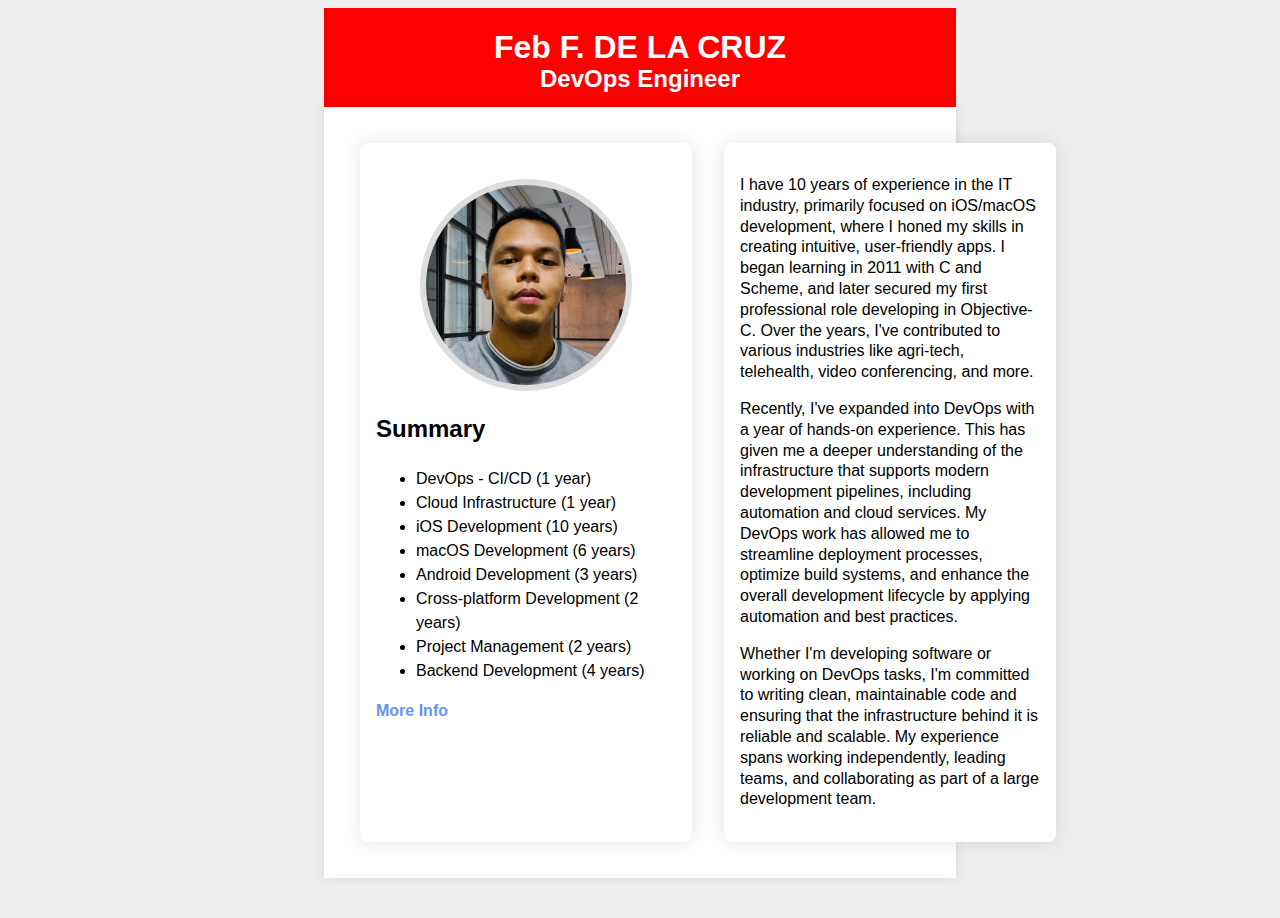
<file: index.html>
<!DOCTYPE html>
<head>
    <title>My Professional Page</title>
    <link rel="stylesheet" href="css/index.css">
</head>
<body>
    <header>
        <h1 id="name">Feb F. DE LA CRUZ</h1>
        <h2 id="job-title">DevOps Engineer</h2>
    </header>

    <div class="container">
        <div class="main-content">
            <div class="column">
                <img src="img/profile.png" alt="Profile Image" class="profile-image">

                <h2>Summary</h2>
                <ul>
                    <li>DevOps - CI/CD (1 year)</li>
                    <li>Cloud Infrastructure (1 year)</li>
                    <li>iOS Development (10 years)</li>
                    <li>macOS Development (6 years)</li>
                    <li>Android Development (3 years)</li>
                    <li>Cross-platform Development (2 years)</li>
                    <li>Project Management (2 years)</li>
                    <li>Backend Development (4 years)</li>
                </ul>

                <a href="second-page.html">More Info</a>
            </div>

            <div class="column">
                <p class="summary">
                    I have 10 years of experience in the IT industry, primarily focused on iOS/macOS development, where I honed my skills in creating intuitive, user-friendly apps. 
                    I began learning in 2011 with C and Scheme, and later secured my first professional role developing in Objective-C.
                    Over the years, I've contributed to various industries like agri-tech, telehealth, video conferencing, and more.
                </p>
                <p class="summary">
                    Recently, I've expanded into DevOps with a year of hands-on experience.
                    This has given me a deeper understanding of the infrastructure that supports modern development pipelines, including automation and cloud services.
                    My DevOps work has allowed me to streamline deployment processes, optimize build systems, and enhance the overall development lifecycle by applying automation and best practices.
                </p>
                <p class="summary">
                    Whether I'm developing software or working on DevOps tasks, I'm committed to writing clean, maintainable code and ensuring that the infrastructure behind it is reliable and scalable.
                    My experience spans working independently, leading teams, and collaborating as part of a large development team.
                </p>
            </div>
        </div>
    </div>

    <footer></footer>
</body>
</html>
</file>
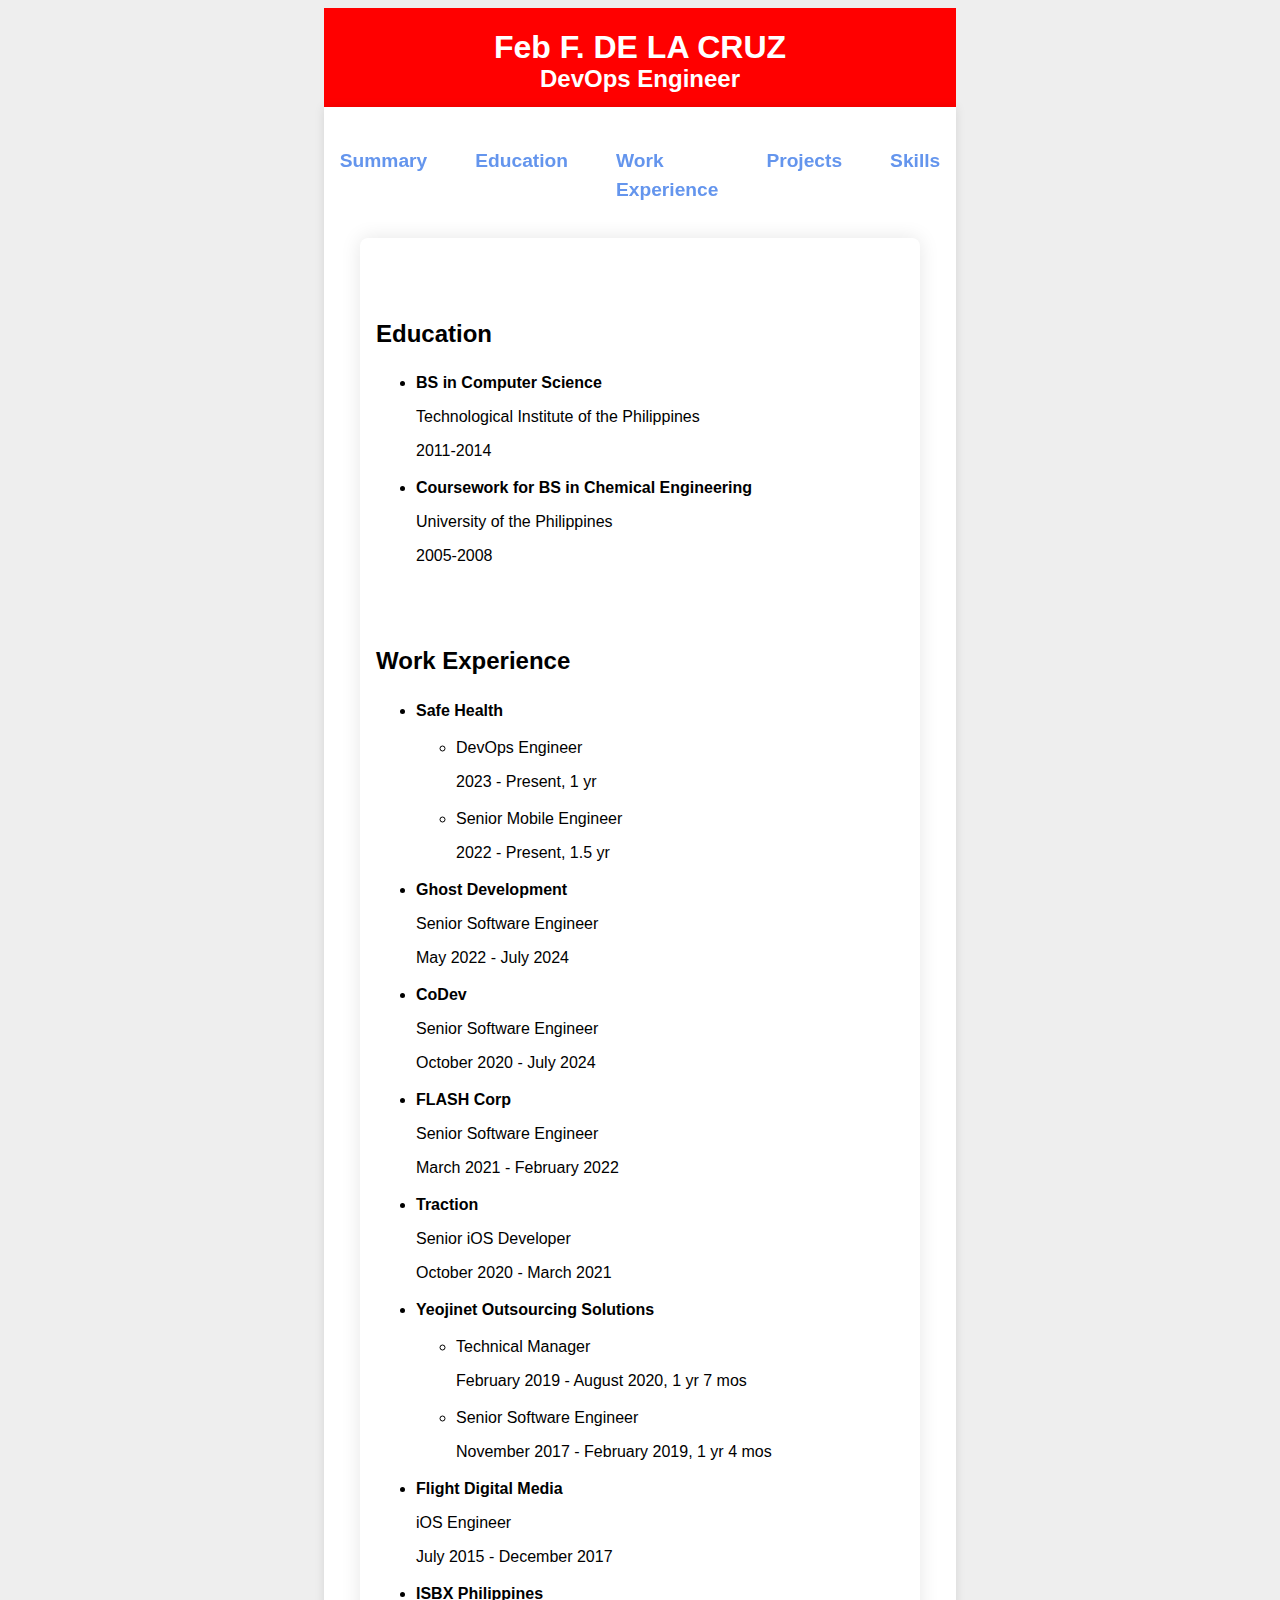
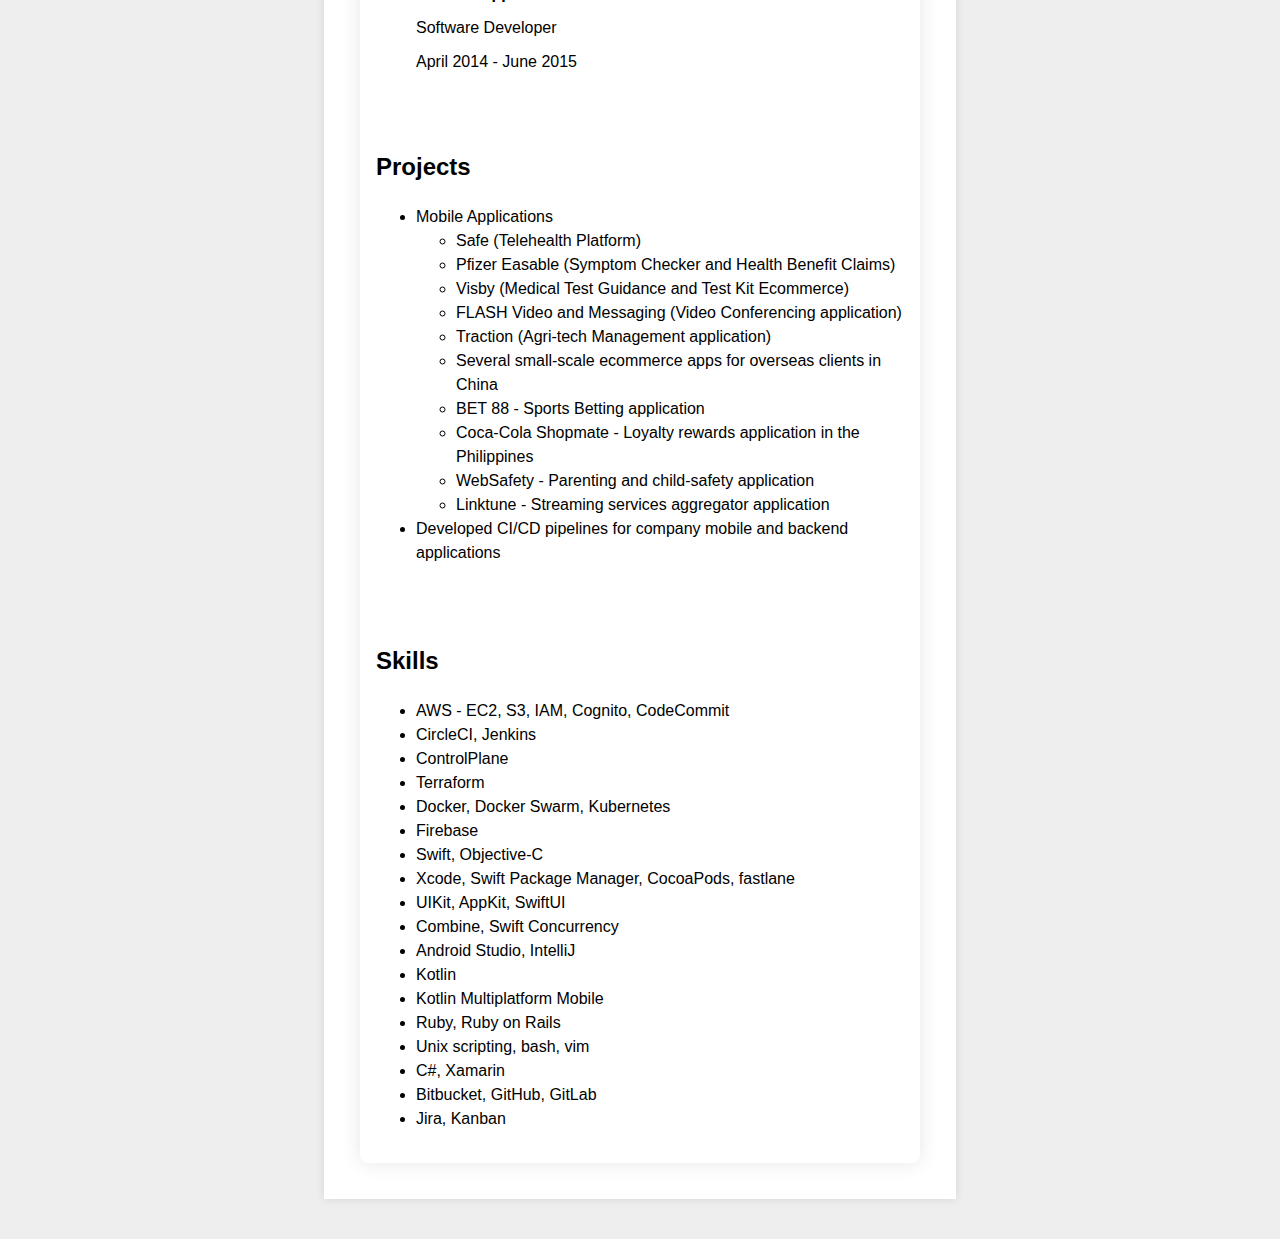
<file: second-page.html>
<!DOCTYPE html>
<head>
    <title>More Info</title>
    <link rel="stylesheet" href="css/second-page.css">
</head>
<body>
    <header>
        <h1 id="name">Feb F. DE LA CRUZ</h1>
        <h2 id="job-title">DevOps Engineer</h2>
    </header>

    <div class="container">
        <nav>
            <ul>
                <li><a href="index.html">Summary</a></li>
                <li><a href="#education">Education</a></li>
                <li><a href="#work-experience">Work Experience</a></li>
                <li><a href="#projects">Projects</a></li>
                <li><a href="#skills">Skills</a></li>
            </ul>
        </nav>

        <div class="main-content">
            <div class="column">
                <section id="education">
                    <h2>Education</h2>

                    <ul>
                        <li>
                            <p class="course">BS in Computer Science</p>
                            <p>Technological Institute of the Philippines</p>
                            <p>2011-2014</p>
                        </li>
                        <li>
                            <p class="course">Coursework for BS in Chemical Engineering</p>
                            <p>University of the Philippines</p>
                            <p>2005-2008</p>
                        </li>
                    </ul>
                </section>

                <section id="work-experience">
                    <h2>Work Experience</h2>

                    <ul>
                        <li>
                            <p class="company">Safe Health</p>
                            <ul>
                                <li>
                                    <p>DevOps Engineer</p>
                                    <p>2023 - Present, 1 yr</p>
                                </li>
                                <li>
                                    <p>Senior Mobile Engineer</p>
                                    <p>2022 - Present, 1.5 yr</p>
                                </li>
                            </ul>
                        </li>
                    
                        <li>
                            <p class="company">Ghost Development</p>
                            <p>Senior Software Engineer</p>
                            <p>May 2022 - July 2024</p>
                        </li>

                        <li>
                            <p class="company">CoDev</p>
                            <p>Senior Software Engineer</p>
                            <p>October 2020 - July 2024</p>
                        </li>

                        <li>
                            <p class="company">FLASH Corp</p>
                            <p>Senior Software Engineer</p>
                            <p>March 2021 - February 2022</p>
                        </li>

                        <li>
                            <p class="company">Traction</p>
                            <p>Senior iOS Developer</p>
                            <p>October 2020 - March 2021</p>
                        </li>

                        <li>
                            <p class="company">Yeojinet Outsourcing Solutions</p>
                            <ul>
                                <li>
                                    <p>Technical Manager</p>
                                    <p>February 2019 - August 2020, 1 yr 7 mos</p>
                                </li>
                                <li>
                                    <p>Senior Software Engineer</p>
                                    <p>November 2017 - February 2019, 1 yr 4 mos</p>
                                </li>
                            </ul>
                        </li>

                        <li>
                            <p class="company">Flight Digital Media</p>
                            <p>iOS Engineer</p>
                            <p>July 2015 - December 2017</p>
                        </li>

                        <li>
                            <p class="company">ISBX Philippines</p>
                            <p>Software Developer</p>
                            <p>April 2014 - June 2015</p>
                        </li>
                    </ul>
                </section>

                <section id="projects">
                    <h2>Projects</h2>
                    <ul>
                        <li>Mobile Applications
                            <ul>
                                <li>Safe (Telehealth Platform)</li>
                                <li>Pfizer Easable (Symptom Checker and Health Benefit Claims)</li>
                                <li>Visby (Medical Test Guidance and Test Kit Ecommerce)</li>
                                <li>FLASH Video and Messaging (Video Conferencing application)</li>
                                <li>Traction (Agri-tech Management application)</li>
                                <li>Several small-scale ecommerce apps for overseas clients in China</li>
                                <li>BET 88 - Sports Betting application</li>
                                <li>Coca-Cola Shopmate - Loyalty rewards application in the Philippines</li>
                                <li>WebSafety - Parenting and child-safety application</li>
                                <li>Linktune - Streaming services aggregator application</li>
                            </ul>
                        </li>
                        <li>Developed CI/CD pipelines for company mobile and backend applications</li>
                    </ul>
                </section>

                <section id="skills">
                    <h2>Skills</h2>
                    <ul>
                        <li>AWS - EC2, S3, IAM, Cognito, CodeCommit</li>
                        <li>CircleCI, Jenkins</li>
                        <li>ControlPlane</li>
                        <li>Terraform</li>
                        <li>Docker, Docker Swarm, Kubernetes</li>
                        <li>Firebase</li>
                        <li>Swift, Objective-C</li>
                        <li>Xcode, Swift Package Manager, CocoaPods, fastlane</li>
                        <li>UIKit, AppKit, SwiftUI</li>
                        <li>Combine, Swift Concurrency</li>
                        <li>Android Studio, IntelliJ</li>
                        <li>Kotlin</li>
                        <li>Kotlin Multiplatform Mobile</li>
                        <li>Ruby, Ruby on Rails</li>
                        <li>Unix scripting, bash, vim</li>
                        <li>C#, Xamarin</li>
                        <li>Bitbucket, GitHub, GitLab</li>
                        <li>Jira, Kanban</li>
                    </ul>
                </section>
            </div>
        </div>
    </div>

    <footer></footer>
</body>
</html>
</file>
<file: css/index.css>
/* Import the common stylesheet */
@import url('common.css');

.profile-image {
    display: block;
    max-width: 200px;
    margin: 20px auto;
    border-radius: 60%;
    border: 6px solid #ddd;
}

p.summary {
    line-height: 1.3;
}
</file>
<file: css/second-page.css>
/* Import the common stylesheet */
@import url('common.css');

nav {
    background-color: #ffffff;
    padding-top: 4px;
    padding-bottom: 1px;
    position: sticky;
    top: 0;
}

nav ul {
    display: flex;
    justify-content: center;
    list-style-type: none;
    padding: 0;
}

nav ul li {
    margin: 0 24px;
}

li a {
    font-size: larger;
}

section {
    padding-top: 42px;
}

p.company, p.course {
    font-weight: bold;
}
</file>
